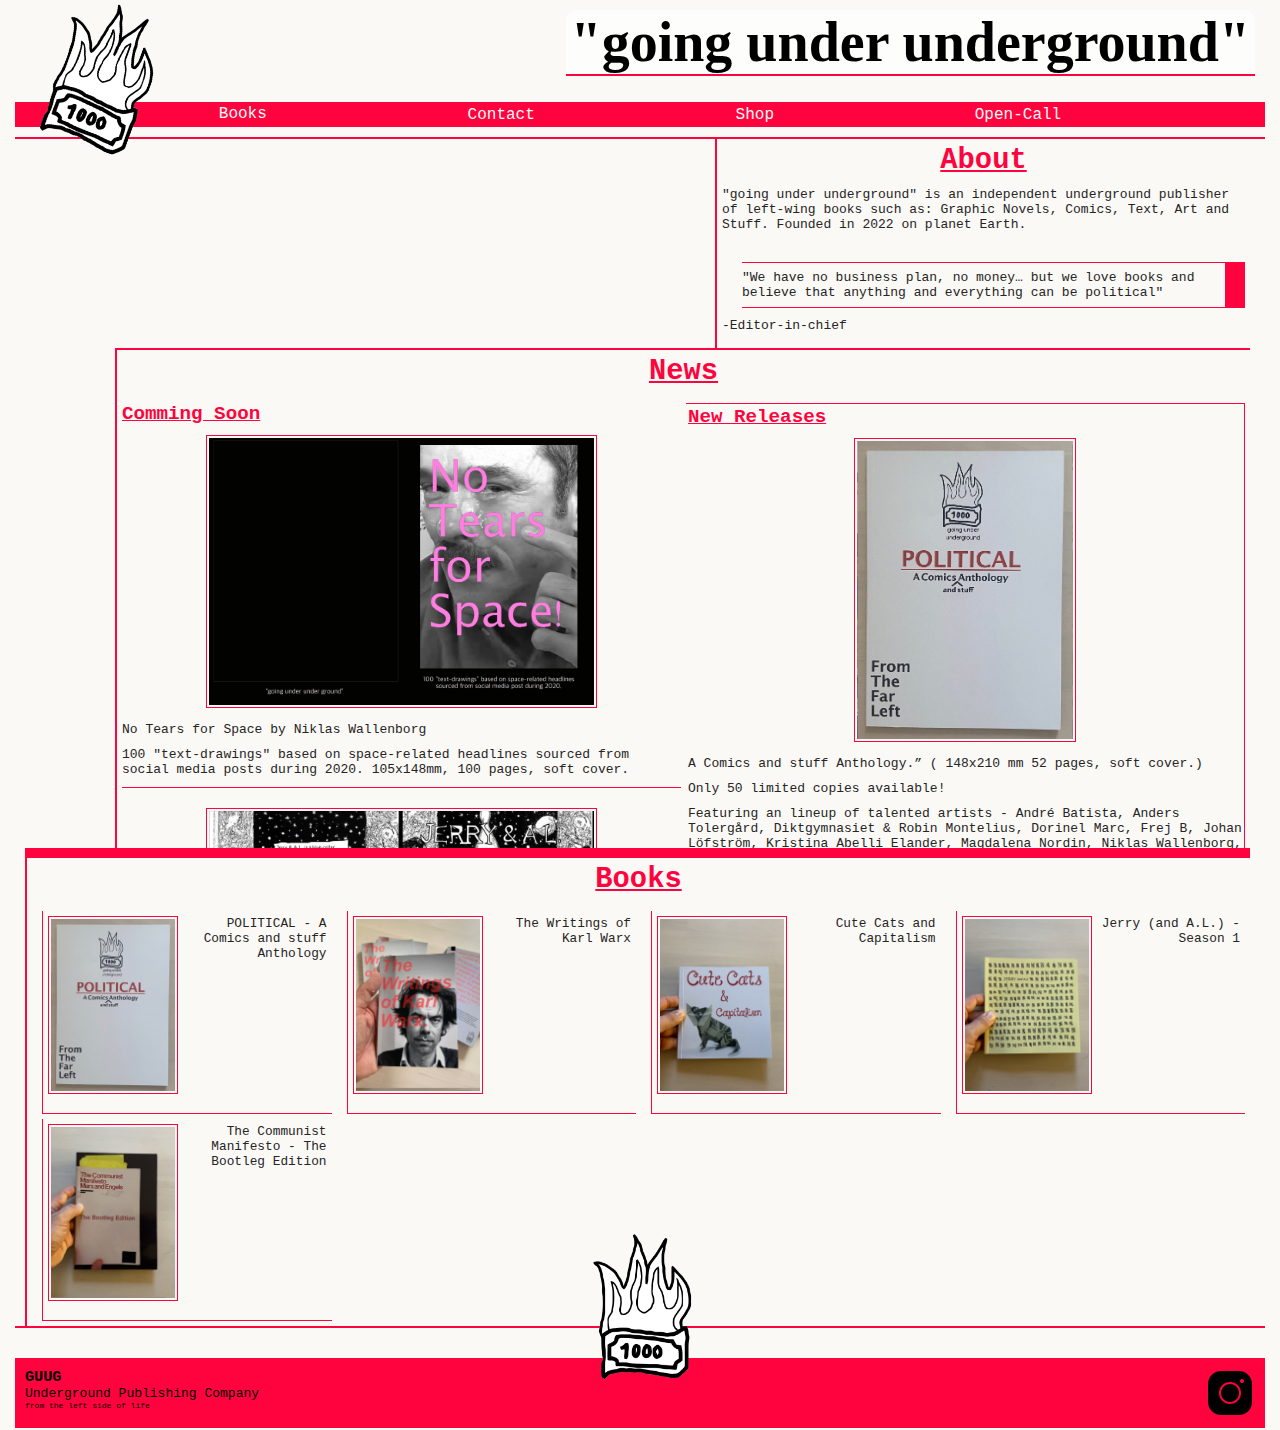
<file: index.html>
<!DOCTYPE html>
<html lang="en">
  <head>
    <meta charset="UTF-8" />
    <meta name="viewport" content="width=device-width, initial-scale=1.0" />
    <title>going under underground</title>
    <link rel="stylesheet" href="css/style.css" />
  </head>
  <body>
    <div class="wrapper">
      <header class="container-header">
        <img
          src="img/testlogo.png"
          alt="guug log"
          class="container-header__logo"
        />
        <h1 class="container-header__title">
          &quot;going under underground&quot;
        </h1>
      </header>
      <nav>
        <ul class="container-link">
          <li class="container-link__text">
            <a href="#books" class="container-link__text">Books</a>
          </li>
          <li>
            <a href="contact/index.html" class="container-link__text"
              >Contact</a
            >
          </li>
          <li>
            <a href="shop/index.html" class="container-link__text">Shop</a>
          </li>
          <li>
            <a href="open-call/index.html" class="container-link__text"
              >Open-Call</a
            >
          </li>
        </ul>
      </nav>
      <main class="grid-main">
        <section class="container-box1">
          <h2 class="headline">About</h2>
          <p class="bread-text">
            &quot;going under underground&quot; is an independent underground
            publisher of left-wing books such as: Graphic Novels, Comics, Text,
            Art and Stuff. Founded in 2022 on planet Earth.
          </p>
          <p class="bread-text__quote">
            &quot;We have no business plan, no money… but we love books and
            believe that anything and everything can be political&quot;
          </p>
          <p class="bread-text">-Editor-in-chief</p>
        </section>

        <article class="container-box2">
          <h2 class="headline box2__center-title">News</h2>
          <section class="ections-box">
            <h3 class="subheadline">Comming Soon</h3>
            <img
              src="img/upcNTFS.jpg"
              alt="book cover No tears for space"
              class="landscape-img"
            />
            <p class="bread-text">No Tears for Space by Niklas Wallenborg</p>
            <p class="bread-text">
              100 &quot;text-drawings&quot; based on space-related headlines
              sourced from social media posts during 2020. 105x148mm, 100 pages,
              soft cover.
            </p>
            <div class="line"></div>
            <img
              src="img/upcJAHT.jpg"
              alt="book cover Jerry and AL"
              class="landscape-img"
            />
            <p class="bread-text">Jerry & A.L. halftime</p>
            <p class="bread-text">
              It's a collaboration between: Niklas Wallenborg, ChatGPT and
              DALL-E.
            </p>
            <p class="bread-text">
              &quot;Jerry and A.L is the story about a blue-collar worker on a
              40-year contract aboard the commercial cargo vessel the CSS Ananke
              and the ships computer A.L (Artificial Labor controller ) a
              sentient computer with artificial intelligence.&quot;
            </p>
            <p class="bread-text">
              &quot;Halfway&quot; is the second issue and takes place 20 years
              into the service. The entire story unfolds over the course of one
              day
            </p>
          </section>
          <section class="sections-box">
            <h3 class="subheadline">New Releases</h3>
            <a href="books/political.html"
              ><img
                src="img/cover.political.jpg"
                alt="book cover political"
                class="portrait-img"
            /></a>
            <p class="bread-text">
              A Comics and stuff Anthology.” ( 148x210 mm 52 pages, soft cover.)
            </p>
            <p class="bread-text">Only 50 limited copies available!</p>
            <p class="bread-text">
              Featuring an lineup of talented artists - André Batista, Anders
              Tolergård, Diktgymnasiet & Robin Montelius, Dorinel Marc, Frej B,
              Johan Löfström, Kristina Abelli Elander, Magdalena Nordin, Niklas
              Wallenborg, Patrick Kretschek, and Peter Banö.
            </p>
          </section>
          <section class="sections-box">
            <h3 class="subheadline">Open Call</h3>
            <img
              src="img/hopeOpenCall.jpg"
              alt="happy family in landscape"
              class="landscape-img"
            />
            <p class="bread-text">THERE IS STILL HOPE FOR THE FUTURE</p>
            <p class="bread-text">DEADLINE 12/12( Spread the word )</p>
            <p class="bread-text">
              Theme - Resistance and Hope (open for interpretation) Send your
              submission to info@niklaswallenborg.com I have zero budget and
              can't pay you.
            </p>
            <p class="bread-text">Looking for</p>
            <ul class="bread-text__list">
              <li>&#8727; Comics, text, art… anything you can print.</li>
              <li>&#8727; 1-4 pages.</li>
              <li>&#8727; Page size A5.</li>
              <li>&#8727; Colour or Black/white.</li>
              <li>&#8727; Swedish or English.</li>
            </ul>
          </section>
        </article>

        <section class="container-box3">
          <h2 id="books" class="headline center-title">Books</h2>
          <div class="framme-book">
            <a href="books/political.html"
              ><img
                src="img/cover.political.jpg"
                alt="book cover political"
                class="portrait-img"
            /></a>
            <p class="framme-book__title">
              POLITICAL - A Comics and stuff Anthology
            </p>
          </div>
          <div class="framme-book">
            <a href="books/karlwarx.html"
              ><img
                src="img/KWcover.jpg"
                alt="book cover The Writings of Karl Warx"
                class="portrait-img"
            /></a>
            <p class="framme-book__title">The Writings of Karl Warx</p>
          </div>
          <div class="framme-book">
            <a href="books/cats.html"
              ><img
                src="img/CCCcover.jpg"
                alt="book cover Cute Cats and Capitalism"
                class="portrait-img"
            /></a>
            <p class="framme-book__title">Cute Cats and Capitalism</p>
          </div>
          <div class="framme-book">
            <a href="books/jerry1.html"
              ><img
                src="img/JAcover.jpg"
                alt="book cover Jerry (and A.L.) - Season 1"
                class="portrait-img"
            /></a>
            <p class="framme-book__title">Jerry (and A.L.) - Season 1</p>
          </div>
          <div class="framme-book">
            <a href="books/manifesto.html"
              ><img
                src="img/BLcover.jpg"
                alt="book cover The Communist Manifesto - The Bootleg Edition"
                class="portrait-img"
            /></a>
            <p class="framme-book__title">
              The Communist Manifesto - The Bootleg Edition
            </p>
          </div>
        </section>
      </main>

      <footer class="container-footer">
        <div>
          <h3 class="container-footer__text">GUUG</h3>
          <p class="container-footer__text">Underground Publishing Company</p>
          <p class="container-footer__text-small">from the left side of life</p>
        </div>
        <nav>
          <ul>
            <li>
              <a
                href="https://www.instagram.com/niklaswallenborg/"
                target="_blank"
                ><img
                  src="img/icons8-instagram-50.png"
                  alt="instgram logo"
                  class="footer-link"
              /></a>
            </li>
          </ul>
        </nav>
        <img src="img/testlogo.png" alt="guug log" class="logo-footer" />
      </footer>
    </div>
  </body>
</html>
</file>
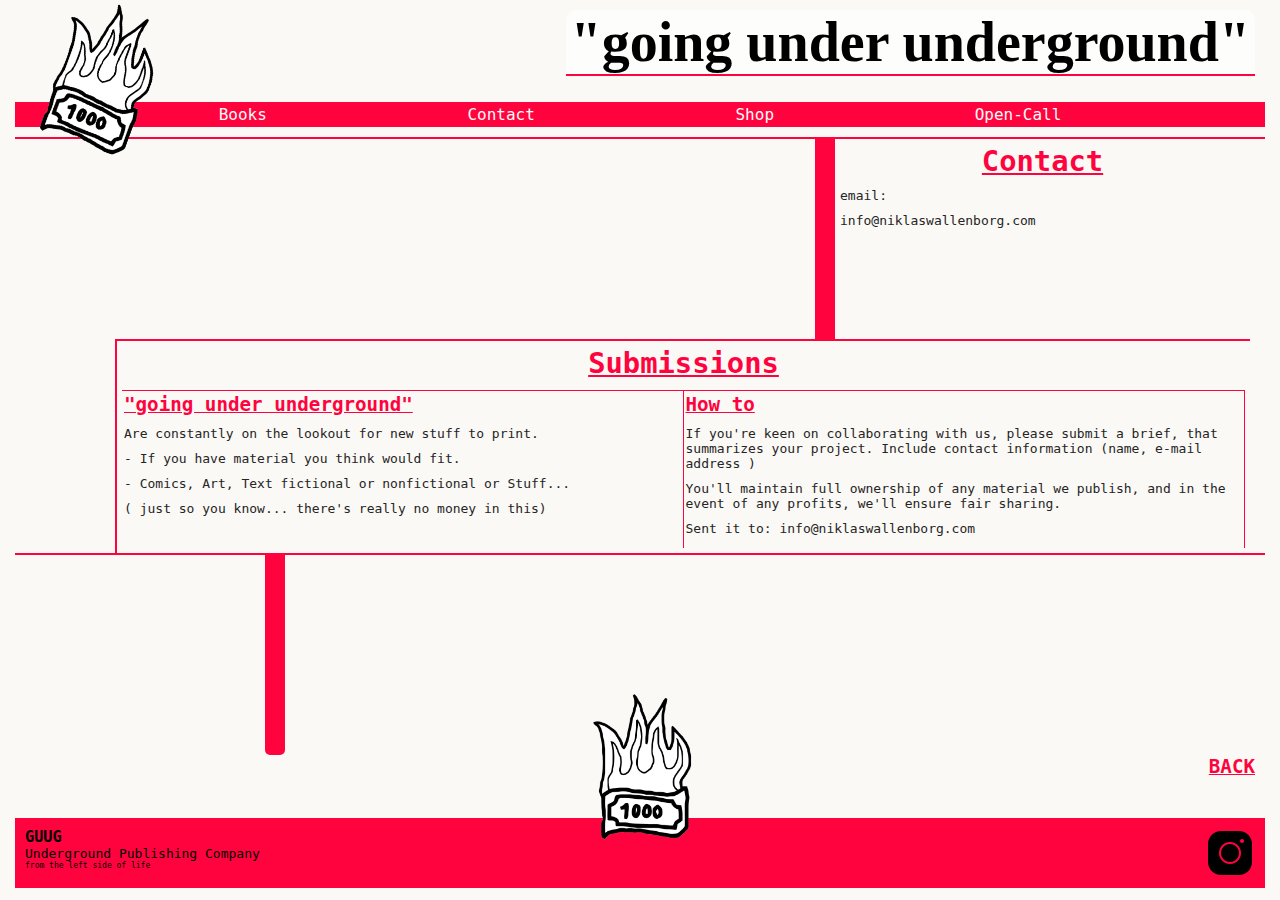
<file: contact/index.html>
<!DOCTYPE html>
<html lang="en">
  <head>
    <meta charset="UTF-8" />
    <meta name="viewport" content="width=device-width, initial-scale=1.0" />
    <title>going under underground</title>
    <link rel="stylesheet" href="../css/style.css" />
  </head>
  <body>
    <div class="wrapper">
      <header class="container-header">
        <img
          src="../img/testlogo.png"
          alt="guug log"
          class="container-header__logo"
        />
        <h1 class="container-header__title">
          &quot;going under underground&quot;
        </h1>
      </header>
      <nav>
        <ul class="container-link">
          <li class="container-link__text">
            <a href="../index.html#books" class="container-link__text">Books</a>
          </li>
          <li><a href="#" class="container-link__text">Contact</a></li>
          <li>
            <a href="../shop/index.html" class="container-link__text">Shop</a>
          </li>
          <li>
            <a href="../open-call/index.html" class="container-link__text"
              >Open-Call</a
            >
          </li>
        </ul>
      </nav>
      <main class="grid-main">
        <section class="container-box1__contact">
          <h2 class="headline">Contact</h2>
          <p class="bread-text">email:</p>

          <p class="bread-text">info@niklaswallenborg.com</p>
        </section>

        <article class="container-box2__contact">
          <h2 class="headline box2__contact__center-title">Submissions</h2>
          <section class="sections-box">
            <h3 class="subheadline">"going under underground"</h3>
            <p class="bread-text">
              Are constantly on the lookout for new stuff to print.
            </p>
            <p class="bread-text">
              - If you have material you think would fit.
            </p>
            <p class="bread-text">
              - Comics, Art, Text fictional or nonfictional or Stuff...
            </p>
            <p class="bread-text">
              ( just so you know... there's really no money in this)
            </p>
          </section>
          <section class="sections-box">
            <h3 class="subheadline">How to</h3>
            <p class="bread-text">
              If you're keen on collaborating with us, please submit a brief,
              that summarizes your project. Include contact information (name,
              e-mail address )
            </p>
            <p class="bread-text">
              You'll maintain full ownership of any material we publish, and in
              the event of any profits, we'll ensure fair sharing.
            </p>
            <p class="bread-text">Sent it to: info@niklaswallenborg.com</p>
          </section>
        </article>
      </main>
      <div class="column"></div>
      <a href="../index.html"><h3 class="backlink">BACK</h3></a>

      <footer class="container-footer">
        <div>
          <h3 class="container-footer__text">GUUG</h3>
          <p class="container-footer__text">Underground Publishing Company</p>
          <p class="container-footer__text-small">from the left side of life</p>
        </div>
        <nav>
          <ul>
            <li>
              <a
                href="https://www.instagram.com/niklaswallenborg/"
                target="_blank"
                ><img
                  src="../img/icons8-instagram-50.png"
                  alt="instgram logo"
                  class="footer-link"
              /></a>
            </li>
          </ul>
        </nav>
        <img src="../img/testlogo.png" alt="guug log" class="logo-footer" />
      </footer>
    </div>
  </body>
</html>
</file>
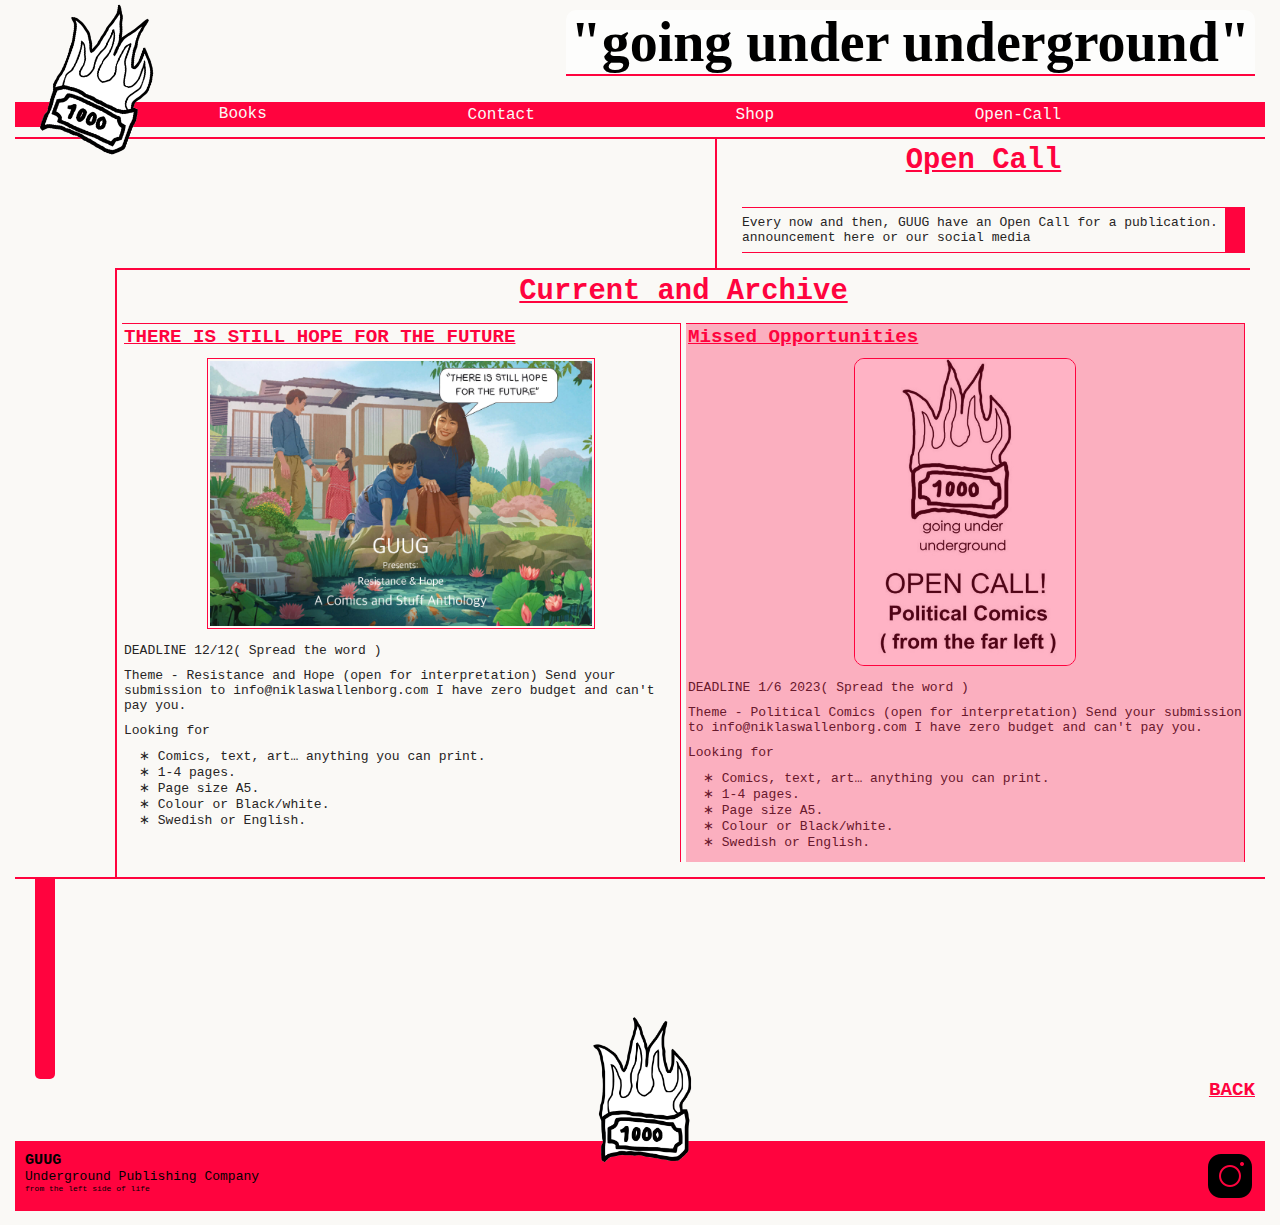
<file: open-call/index.html>
<!DOCTYPE html>
<html lang="en">
  <head>
    <meta charset="UTF-8" />
    <meta name="viewport" content="width=device-width, initial-scale=1.0" />
    <title>going under underground</title>
    <link rel="stylesheet" href="../css/style.css" />
  </head>
  <body>
    <div class="wrapper">
      <header class="container-header">
        <img
          src="../img/testlogo.png"
          alt="guug log"
          class="container-header__logo"
        />
        <h1 class="container-header__title">
          &quot;going under underground&quot;
        </h1>
      </header>
      <nav>
        <ul class="container-link">
          <li class="container-link__text">
            <a href="../index.html#books" class="container-link__text">Books</a>
          </li>
          <li>
            <a href="../contact/index.html" class="container-link__text"
              >Contact</a
            >
          </li>
          <li>
            <a href="../shop/index.html" class="container-link__text">Shop</a>
          </li>
          <li>
            <a href="../open-call/index.html" class="container-link__text"
              >Open-Call</a
            >
          </li>
        </ul>
      </nav>
      <main class="grid-main">
        <section class="container-box1">
          <h2 class="headline">Open Call</h2>

          <p class="bread-text__quote">
            Every now and then, GUUG have an Open Call for a publication.
            announcement here or our social media
          </p>
        </section>

        <article class="container-box2__open-call">
          <h2 class="headline box2__center-title">Current and Archive</h2>
          <section class="sections-box">
            <h3 class="subheadline">THERE IS STILL HOPE FOR THE FUTURE</h3>
            <img
              src="../img/hopeOpenCall.jpg"
              alt="happy family in landscape"
              class="landscape-img"
            />
            <p class="bread-text">DEADLINE 12/12( Spread the word )</p>
            <p class="bread-text">
              Theme - Resistance and Hope (open for interpretation) Send your
              submission to info@niklaswallenborg.com I have zero budget and
              can't pay you.
            </p>
            <p class="bread-text">Looking for</p>
            <ul class="bread-text__list">
              <li>&#8727; Comics, text, art… anything you can print.</li>
              <li>&#8727; 1-4 pages.</li>
              <li>&#8727; Page size A5.</li>
              <li>&#8727; Colour or Black/white.</li>
              <li>&#8727; Swedish or English.</li>
            </ul>
          </section>
          <section class="sections-box-pink">
            <h3 class="subheadline">Missed Opportunities</h3>
            <img
              src="../img/political.opencall.jpg"
              alt="open call info"
              class="old-open-call-img"
            />
            <p class="bread-text">DEADLINE 1/6 2023( Spread the word )</p>
            <p class="bread-text">
              Theme - Political Comics (open for interpretation) Send your
              submission to info@niklaswallenborg.com I have zero budget and
              can't pay you.
            </p>
            <p class="bread-text">Looking for</p>
            <ul class="bread-text__list">
              <li>&#8727; Comics, text, art… anything you can print.</li>
              <li>&#8727; 1-4 pages.</li>
              <li>&#8727; Page size A5.</li>
              <li>&#8727; Colour or Black/white.</li>
              <li>&#8727; Swedish or English.</li>
            </ul>
          </section>
        </article>
      </main>
      <div class="column2"></div>
      <a href="../index.html"><h3 class="backlink">BACK</h3></a>
      <footer class="container-footer">
        <div>
          <h3 class="container-footer__text">GUUG</h3>
          <p class="container-footer__text">Underground Publishing Company</p>
          <p class="container-footer__text-small">from the left side of life</p>
        </div>
        <nav>
          <ul>
            <li>
              <a href="https://www.instagram.com/niklaswallenborg/" target="_blank"
                ><img
                  src="../img/icons8-instagram-50.png"
                  alt="instgram logo"
                  class="footer-link"
              /></a>
            </li>
          </ul>
        </nav>
        <img src="../img/testlogo.png" alt="guug log" class="logo-footer" />
      </footer>
    </div>
  </body>
</html>
</file>
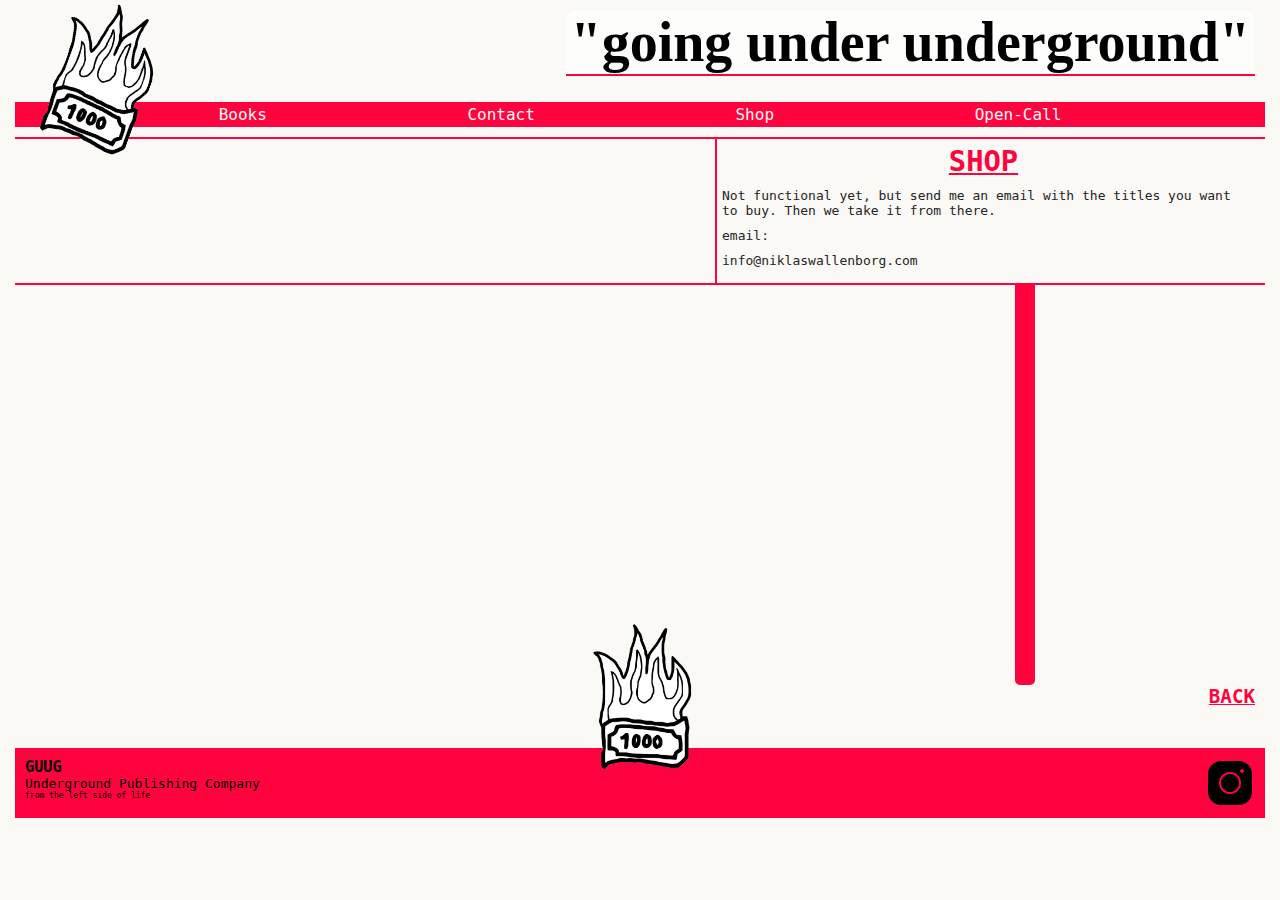
<file: shop/index.html>
<!DOCTYPE html>
<html lang="en">
  <head>
    <meta charset="UTF-8" />
    <meta name="viewport" content="width=device-width, initial-scale=1.0" />
    <title>going under underground</title>
    <link rel="stylesheet" href="../css/style.css" />
  </head>
  <body>
    <div class="wrapper">
      <header class="container-header">
        <img
          src="../img/testlogo.png"
          alt="guug log"
          class="container-header__logo"
        />
        <h1 class="container-header__title">
          &quot;going under underground&quot;
        </h1>
      </header>
      <nav>
        <ul class="container-link">
          <li class="container-link__text">
            <a href="../index.html#books" class="container-link__text">Books</a>
          </li>
          <li>
            <a href="../contact/index.html" class="container-link__text"
              >Contact</a
            >
          </li>
          <li>
            <a href="../shop/index.html" class="container-link__text">Shop</a>
          </li>
          <li>
            <a href="../open-call/index.html" class="container-link__text"
              >Open-Call</a
            >
          </li>
        </ul>
      </nav>
      <main class="grid-main">
        <section class="container-box1">
          <h2 class="headline">SHOP</h2>
          <p class="bread-text">
            Not functional yet, but send me an email with the titles you want to
            buy. Then we take it from there.
          </p>
          <p class="bread-text">email:</p>

          <p class="bread-text">info@niklaswallenborg.com</p>
        </section>
      </main>
      <div class="column3"></div>
      <a href="../index.html"><h3 class="backlink">BACK</h3></a>

      <footer class="container-footer">
        <div>
          <h3 class="container-footer__text">GUUG</h3>
          <p class="container-footer__text">Underground Publishing Company</p>
          <p class="container-footer__text-small">from the left side of life</p>
        </div>
        <nav>
          <ul>
            <li>
              <a
                href="https://www.instagram.com/niklaswallenborg/"
                target="_blank"
                ><img
                  src="../img/icons8-instagram-50.png"
                  alt="instgram logo"
                  class="footer-link"
              /></a>
            </li>
          </ul>
        </nav>
        <img src="../img/testlogo.png" alt="guug log" class="logo-footer" />
      </footer>
    </div>
  </body>
</html>
</file>
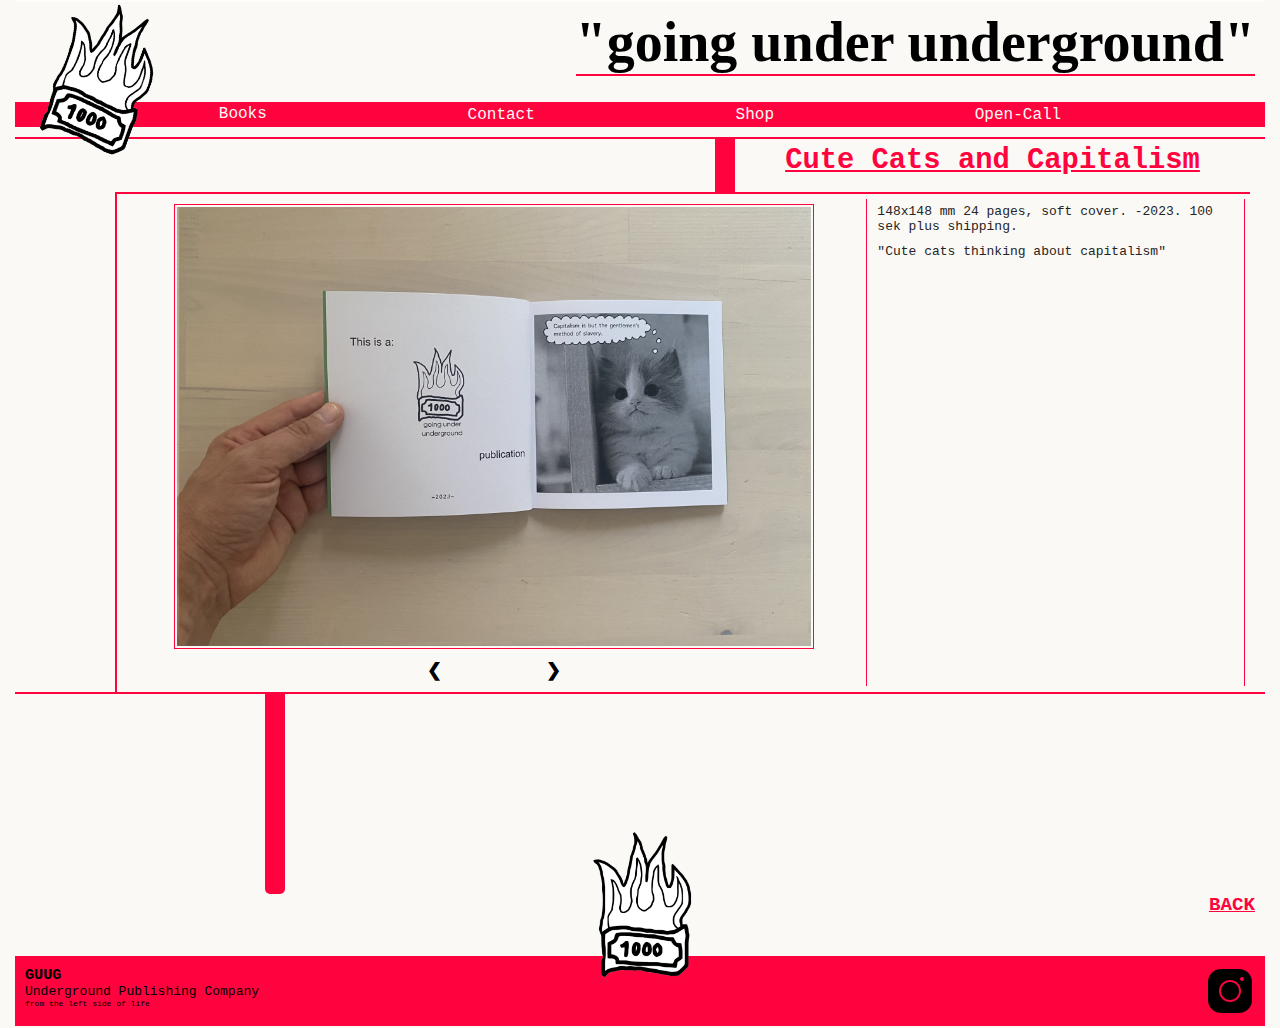
<file: books/cats.html>
<!DOCTYPE html>
<html lang="en">
  <head>
    <meta charset="UTF-8" />
    <meta name="viewport" content="width=device-width, initial-scale=1.0" />
    <title>going under underground</title>
    <link rel="stylesheet" href="css/style.css" />
  </head>
  <body>
    <div class="wrapper">
      <header class="container-header">
        <img
          src="../img/testlogo.png"
          alt="guug log"
          class="container-header__logo"
        />
        <h1 class="container-header__title">
          &quot;going under underground&quot;
        </h1>
      </header>
      <nav>
        <ul class="container-link">
          <li class="container-link__text">
            <a href="../index.html#books" class="container-link__text">Books</a>
          </li>
          <li>
            <a href="../contact/index.html" class="container-link__text"
              >Contact</a
            >
          </li>
          <li>
            <a href="../shop/index.html" class="container-link__text">Shop</a>
          </li>
          <li>
            <a href="../open-call/index.html" class="container-link__text"
              >Open-Call</a
            >
          </li>
        </ul>
      </nav>
      <main class="grid-main">
        <section class="container-book-title">
          <h2 class="headline">Cute Cats and Capitalism</h2>
        </section>

        <article class="container-book-gallery">
          <section class="sections-box">
            <div class="mySlides fade">
              <img
                src="img/cat/cat1.jpg"
                alt="inside book Cute Cats and Capitalism"
                class="landscape-img"
              />
            </div>
            <div class="mySlides fade">
              <img
                src="img/cat/cat2.jpg"
                alt="inside book Cute Cats and Capitalism"
                class="landscape-img"
              />
            </div>
            <div class="mySlides fade">
              <img
                src="img/cat/cat3.jpg"
                alt="inside book Cute Cats and Capitalism"
                class="landscape-img"
              />
            </div>

            <a class="prev" onclick="plusSlides(-1)">❮</a>
            <a class="next" onclick="plusSlides(1)">❯</a>
          </section>

          <section class="sections-box">
            <p class="bread-text">
              148x148 mm 24 pages, soft cover. -2023. 100 sek plus shipping.
            </p>
            <p class="bread-text">"Cute cats thinking about capitalism"</p>
          </section>
        </article>
      </main>
      <div class="column"></div>
      <a href="../index.html"><h3 class="backlink">BACK</h3></a>
      <footer class="container-footer">
        <div>
          <h3 class="container-footer__text">GUUG</h3>
          <p class="container-footer__text">Underground Publishing Company</p>
          <p class="container-footer__text-small">from the left side of life</p>
        </div>
        <nav>
          <ul>
            <li>
              <a
                href="https://www.instagram.com/niklaswallenborg/"
                target="_blank"
                ><img
                  src="../img/icons8-instagram-50.png"
                  alt="instgram logo"
                  class="footer-link"
              /></a>
            </li>
          </ul>
        </nav>
        <img src="../img/testlogo.png" alt="guug log" class="logo-footer" />
      </footer>
    </div>
  </body>

  <script>
    let slideIndex = 1;
    showSlides(slideIndex);

    function plusSlides(n) {
      showSlides((slideIndex += n));
    }

    function currentSlide(n) {
      showSlides((slideIndex = n));
    }

    function showSlides(n) {
      let i;
      let slides = document.getElementsByClassName("mySlides");
      if (n > slides.length) {
        slideIndex = 1;
      }
      if (n < 1) {
        slideIndex = slides.length;
      }
      for (i = 0; i < slides.length; i++) {
        slides[i].style.display = "none";
      }
      slides[slideIndex - 1].style.display = "block";
    }
  </script>
</html>
</file>
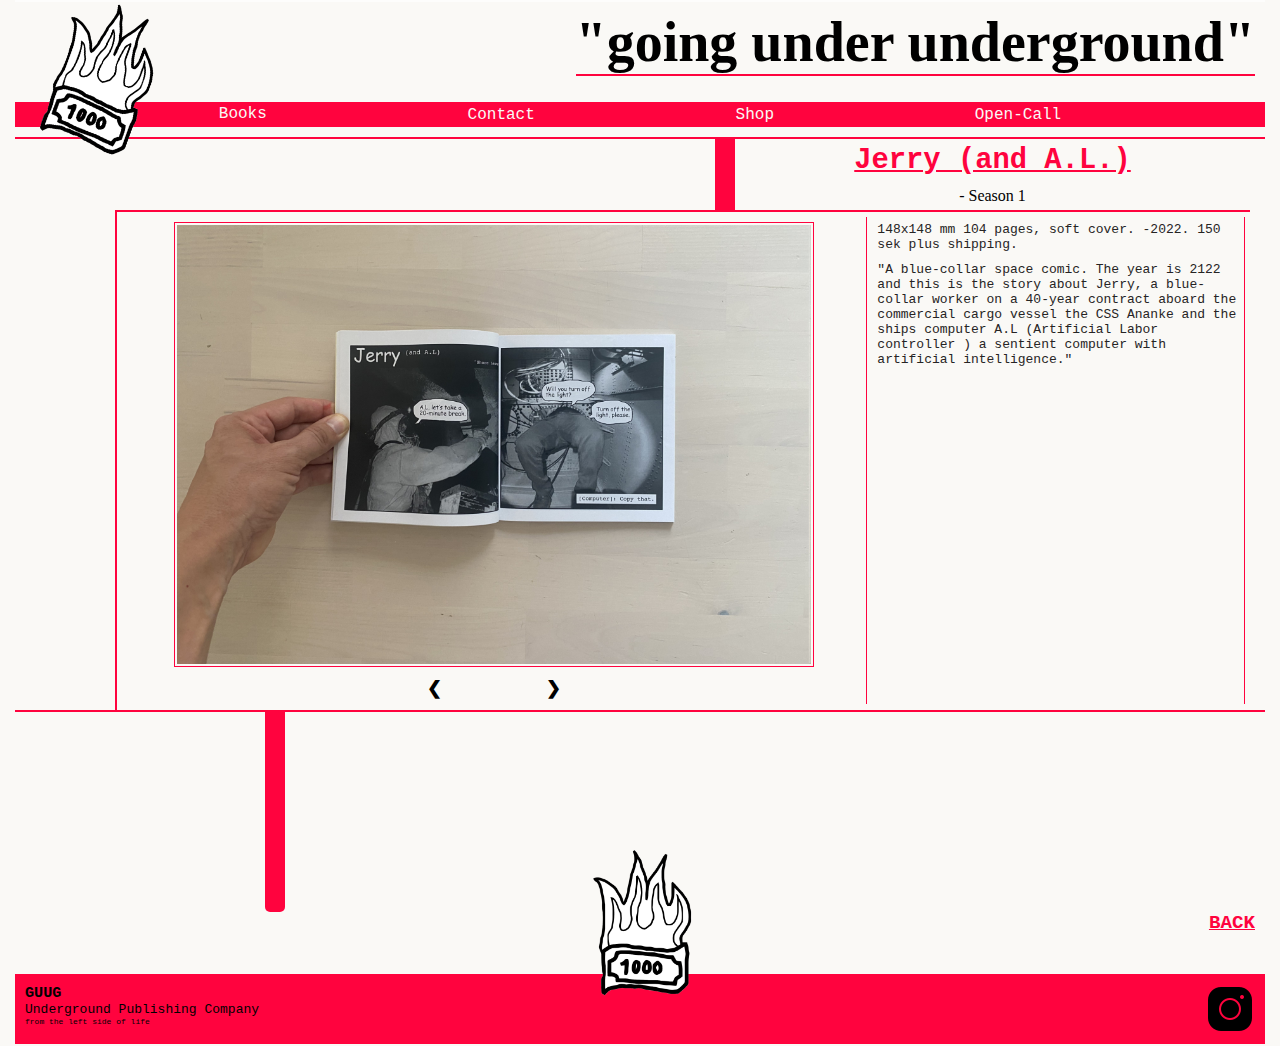
<file: books/jerry1.html>
<!DOCTYPE html>
<html lang="en">
  <head>
    <meta charset="UTF-8" />
    <meta name="viewport" content="width=device-width, initial-scale=1.0" />
    <title>going under underground</title>
    <link rel="stylesheet" href="css/style.css" />
  </head>
  <body>
    <div class="wrapper">
      <header class="container-header">
        <img
          src="../img/testlogo.png"
          alt="guug log"
          class="container-header__logo"
        />
        <h1 class="container-header__title">
          &quot;going under underground&quot;
        </h1>
      </header>
      <nav>
        <ul class="container-link">
          <li class="container-link__text">
            <a href="../index.html#books" class="container-link__text">Books</a>
          </li>
          <li>
            <a href="../contact/index.html" class="container-link__text"
              >Contact</a
            >
          </li>
          <li>
            <a href="../shop/index.html" class="container-link__text">Shop</a>
          </li>
          <li>
            <a href="../open-call/index.html" class="container-link__text"
              >Open-Call</a
            >
          </li>
        </ul>
      </nav>
      <main class="grid-main">
        <section class="container-book-title">
          <h2 class="headline">Jerry (and A.L.)</h2>
          <p>- Season 1</p>
        </section>

        <article class="container-book-gallery">
          <section class="sections-box">
            <div class="mySlides fade">
              <img
                src="img/jerry1/j1.jpg"
                alt="inside book Jerry (and A.L.)"
                class="landscape-img"
              />
            </div>
            <div class="mySlides fade">
              <img
                src="img/jerry1/j2.jpg"
                alt="inside book Jerry (and A.L.)"
                class="landscape-img"
              />
            </div>
            <div class="mySlides fade">
              <img
                src="img/jerry1/j3.jpg"
                alt="inside book Jerry (and A.L.)"
                class="landscape-img"
              />
            </div>
            <div class="mySlides fade">
              <img
                src="img/jerry1/j4.jpg"
                alt="inside book Jerry (and A.L.)"
                class="landscape-img"
              />
            </div>

            <a class="prev" onclick="plusSlides(-1)">❮</a>
            <a class="next" onclick="plusSlides(1)">❯</a>
          </section>

          <section class="sections-box">
            <p class="bread-text">
              148x148 mm 104 pages, soft cover. -2022. 150 sek plus shipping.
            </p>
            <p class="bread-text">
              "A blue-collar space comic. The year is 2122 and this is the story
              about Jerry, a blue-collar worker on a 40-year contract aboard the
              commercial cargo vessel the CSS Ananke and the ships computer A.L
              (Artificial Labor controller ) a sentient computer with artificial
              intelligence."
            </p>
          </section>
        </article>
      </main>
      <div class="column"></div>
      <a href="../index.html"><h3 class="backlink">BACK</h3></a>
      <footer class="container-footer">
        <div>
          <h3 class="container-footer__text">GUUG</h3>
          <p class="container-footer__text">Underground Publishing Company</p>
          <p class="container-footer__text-small">from the left side of life</p>
        </div>
        <nav>
          <ul>
            <li>
              <a
                href="https://www.instagram.com/niklaswallenborg/"
                target="_blank"
                ><img
                  src="../img/icons8-instagram-50.png"
                  alt="instgram logo"
                  class="footer-link"
              /></a>
            </li>
          </ul>
        </nav>
        <img src="../img/testlogo.png" alt="guug log" class="logo-footer" />
      </footer>
    </div>
  </body>

  <script>
    let slideIndex = 1;
    showSlides(slideIndex);

    function plusSlides(n) {
      showSlides((slideIndex += n));
    }

    function currentSlide(n) {
      showSlides((slideIndex = n));
    }

    function showSlides(n) {
      let i;
      let slides = document.getElementsByClassName("mySlides");
      if (n > slides.length) {
        slideIndex = 1;
      }
      if (n < 1) {
        slideIndex = slides.length;
      }
      for (i = 0; i < slides.length; i++) {
        slides[i].style.display = "none";
      }
      slides[slideIndex - 1].style.display = "block";
    }
  </script>
</html>
</file>
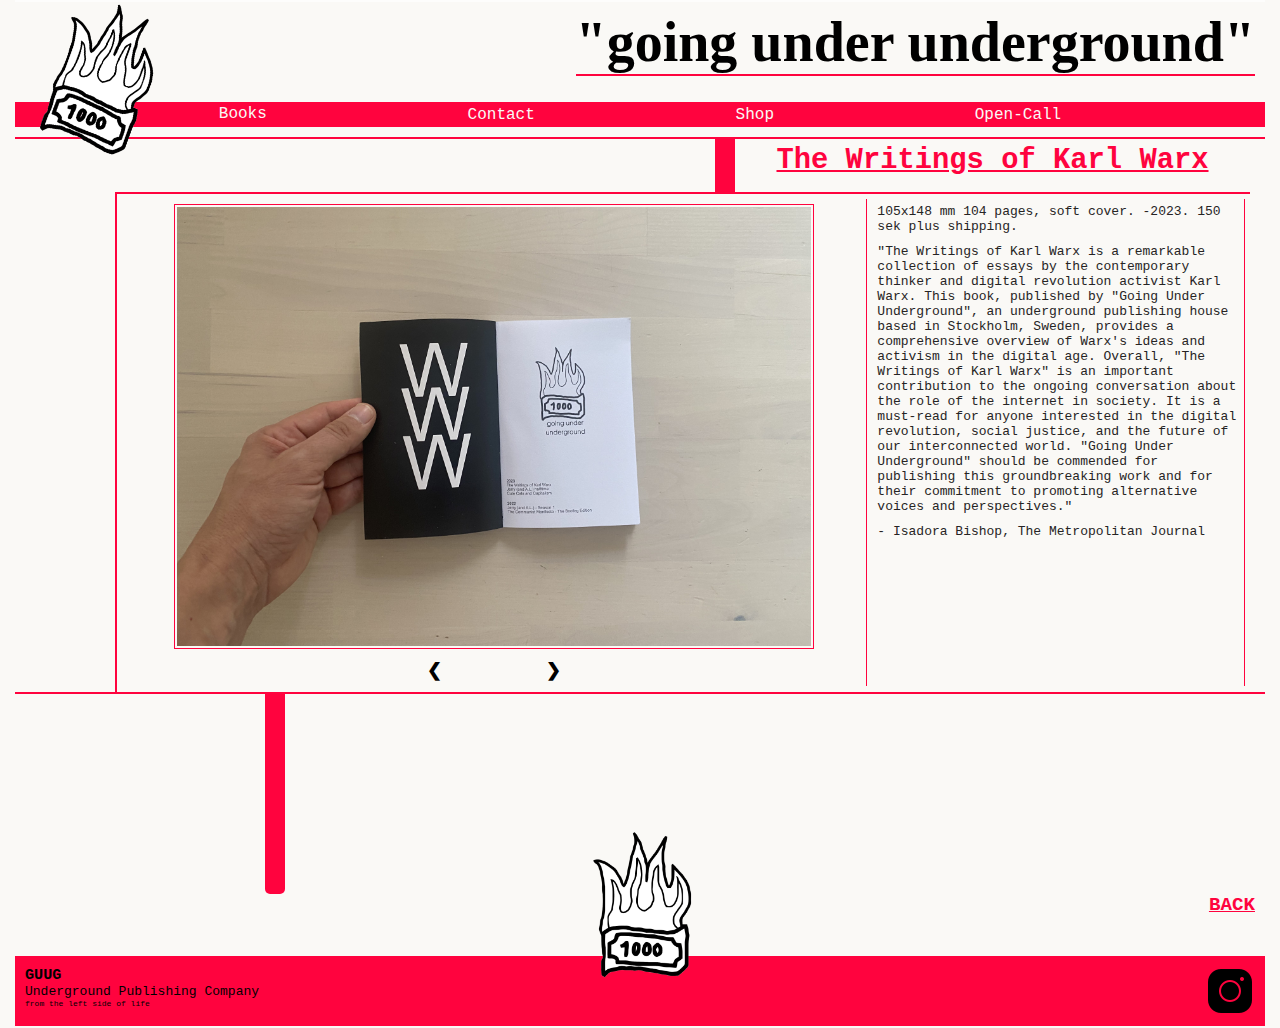
<file: books/karlwarx.html>
<!DOCTYPE html>
<html lang="en">
  <head>
    <meta charset="UTF-8" />
    <meta name="viewport" content="width=device-width, initial-scale=1.0" />
    <title>going under underground</title>
    <link rel="stylesheet" href="css/style.css" />
  </head>
  <body>
    <div class="wrapper">
      <header class="container-header">
        <img
          src="../img/testlogo.png"
          alt="guug log"
          class="container-header__logo"
        />
        <h1 class="container-header__title">
          &quot;going under underground&quot;
        </h1>
      </header>
      <nav>
        <ul class="container-link">
          <li class="container-link__text">
            <a href="../index.html#books" class="container-link__text">Books</a>
          </li>
          <li>
            <a href="../contact/index.html" class="container-link__text"
              >Contact</a
            >
          </li>
          <li>
            <a href="../shop/index.html" class="container-link__text">Shop</a>
          </li>
          <li>
            <a href="../open-call/index.html" class="container-link__text"
              >Open-Call</a
            >
          </li>
        </ul>
      </nav>
      <main class="grid-main">
        <section class="container-book-title">
          <h2 class="headline">The Writings of Karl Warx</h2>
        </section>

        <article class="container-book-gallery">
          <section class="sections-box">
            <div class="mySlides fade">
              <img
                src="img/kw/kw1.jpg"
                alt="inside book Karl Warx"
                class="landscape-img"
              />
            </div>
            <div class="mySlides fade">
              <img
                src="img/kw/kw2.jpg"
                alt="inside book Karl Warx"
                class="landscape-img"
              />
            </div>
            <div class="mySlides fade">
              <img
                src="img/kw/kw3.jpg"
                alt="inside book Karl Warx"
                class="landscape-img"
              />
            </div>
            <div class="mySlides fade">
              <img
                src="img/kw/kw4.jpg"
                alt="inside book Karl Warx"
                class="landscape-img"
              />
            </div>
            <div class="mySlides fade">
              <img
                src="img/kw/kw5.jpg"
                alt="inside book Karl Warx"
                class="landscape-img"
              />
            </div>

            <a class="prev" onclick="plusSlides(-1)">❮</a>
            <a class="next" onclick="plusSlides(1)">❯</a>
          </section>

          <section class="sections-box">
            <p class="bread-text">
              105x148 mm 104 pages, soft cover. -2023. 150 sek plus shipping.
            </p>
            <p class="bread-text">
              "The Writings of Karl Warx is a remarkable collection of essays by
              the contemporary thinker and digital revolution activist Karl
              Warx. This book, published by "Going Under Underground", an
              underground publishing house based in Stockholm, Sweden, provides
              a comprehensive overview of Warx's ideas and activism in the
              digital age. Overall, "The Writings of Karl Warx" is an important
              contribution to the ongoing conversation about the role of the
              internet in society. It is a must-read for anyone interested in
              the digital revolution, social justice, and the future of our
              interconnected world. "Going Under Underground" should be
              commended for publishing this groundbreaking work and for their
              commitment to promoting alternative voices and perspectives."
            </p>
            <p class="bread-text">- Isadora Bishop, The Metropolitan Journal</p>
          </section>
        </article>
      </main>
      <div class="column"></div>
      <a href="../index.html"><h3 class="backlink">BACK</h3></a>
      <footer class="container-footer">
        <div>
          <h3 class="container-footer__text">GUUG</h3>
          <p class="container-footer__text">Underground Publishing Company</p>
          <p class="container-footer__text-small">from the left side of life</p>
        </div>
        <nav>
          <ul>
            <li>
              <a
                href="https://www.instagram.com/niklaswallenborg/"
                target="_blank"
                ><img
                  src="../img/icons8-instagram-50.png"
                  alt="instgram logo"
                  class="footer-link"
              /></a>
            </li>
          </ul>
        </nav>
        <img src="../img/testlogo.png" alt="guug log" class="logo-footer" />
      </footer>
    </div>
  </body>

  <script>
    let slideIndex = 1;
    showSlides(slideIndex);

    function plusSlides(n) {
      showSlides((slideIndex += n));
    }

    function currentSlide(n) {
      showSlides((slideIndex = n));
    }

    function showSlides(n) {
      let i;
      let slides = document.getElementsByClassName("mySlides");
      if (n > slides.length) {
        slideIndex = 1;
      }
      if (n < 1) {
        slideIndex = slides.length;
      }
      for (i = 0; i < slides.length; i++) {
        slides[i].style.display = "none";
      }
      slides[slideIndex - 1].style.display = "block";
    }
  </script>
</html>
</file>
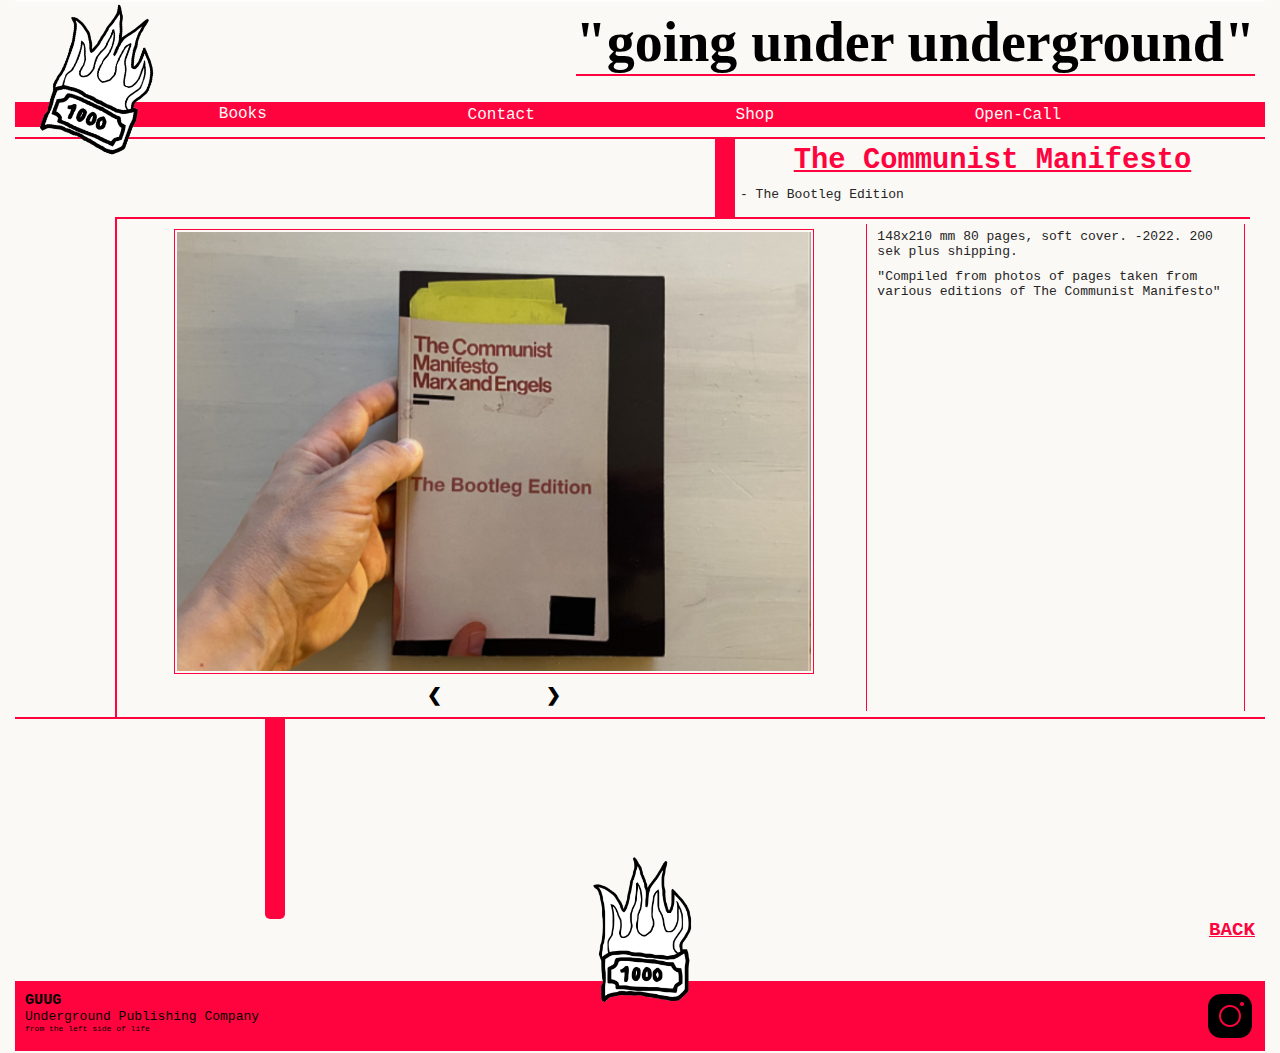
<file: books/manifesto.html>
<!DOCTYPE html>
<html lang="en">
  <head>
    <meta charset="UTF-8" />
    <meta name="viewport" content="width=device-width, initial-scale=1.0" />
    <title>going under underground</title>
    <link rel="stylesheet" href="css/style.css" />
  </head>
  <body>
    <div class="wrapper">
      <header class="container-header">
        <img
          src="../img/testlogo.png"
          alt="guug log"
          class="container-header__logo"
        />
        <h1 class="container-header__title">
          &quot;going under underground&quot;
        </h1>
      </header>
      <nav>
        <ul class="container-link">
          <li class="container-link__text">
            <a href="../index.html#books" class="container-link__text">Books</a>
          </li>
          <li>
            <a href="../contact/index.html" class="container-link__text"
              >Contact</a
            >
          </li>
          <li>
            <a href="../shop/index.html" class="container-link__text">Shop</a>
          </li>
          <li>
            <a href="../open-call/index.html" class="container-link__text"
              >Open-Call</a
            >
          </li>
        </ul>
      </nav>
      <main class="grid-main">
        <section class="container-book-title">
          <h2 class="headline">The Communist Manifesto</h2>
          <p class="bread-text">- The Bootleg Edition</p>
        </section>

        <article class="container-book-gallery">
          <section class="sections-box">
            <div class="mySlides fade">
              <img
                src="img/boot/boot1.jpg"
                alt="inside book The Communist Manifesto"
                class="landscape-img"
              />
            </div>
            <div class="mySlides fade">
              <img
                src="img/boot/boot2.jpg"
                alt="inside book The Communist Manifesto"
                class="landscape-img"
              />
            </div>
            <div class="mySlides fade">
              <img
                src="img/boot/boot3.jpg"
                alt="inside book The Communist Manifesto"
                class="landscape-img"
              />
            </div>

            <a class="prev" onclick="plusSlides(-1)">❮</a>
            <a class="next" onclick="plusSlides(1)">❯</a>
          </section>

          <section class="sections-box">
            <p class="bread-text">
              148x210 mm 80 pages, soft cover. -2022. 200 sek plus shipping.
            </p>
            <p class="bread-text">
              "Compiled from photos of pages taken from various editions of The
              Communist Manifesto"
            </p>
          </section>
        </article>
      </main>
      <div class="column"></div>
      <a href="../index.html"><h3 class="backlink">BACK</h3></a>
      <footer class="container-footer">
        <div>
          <h3 class="container-footer__text">GUUG</h3>
          <p class="container-footer__text">Underground Publishing Company</p>
          <p class="container-footer__text-small">from the left side of life</p>
        </div>
        <nav>
          <ul>
            <li>
              <a
                href="https://www.instagram.com/niklaswallenborg/"
                target="_blank"
                ><img
                  src="../img/icons8-instagram-50.png"
                  alt="instgram logo"
                  class="footer-link"
              /></a>
            </li>
          </ul>
        </nav>
        <img src="../img/testlogo.png" alt="guug log" class="logo-footer" />
      </footer>
    </div>
  </body>

  <script>
    let slideIndex = 1;
    showSlides(slideIndex);

    function plusSlides(n) {
      showSlides((slideIndex += n));
    }

    function currentSlide(n) {
      showSlides((slideIndex = n));
    }

    function showSlides(n) {
      let i;
      let slides = document.getElementsByClassName("mySlides");
      if (n > slides.length) {
        slideIndex = 1;
      }
      if (n < 1) {
        slideIndex = slides.length;
      }
      for (i = 0; i < slides.length; i++) {
        slides[i].style.display = "none";
      }
      slides[slideIndex - 1].style.display = "block";
    }
  </script>
</html>
</file>
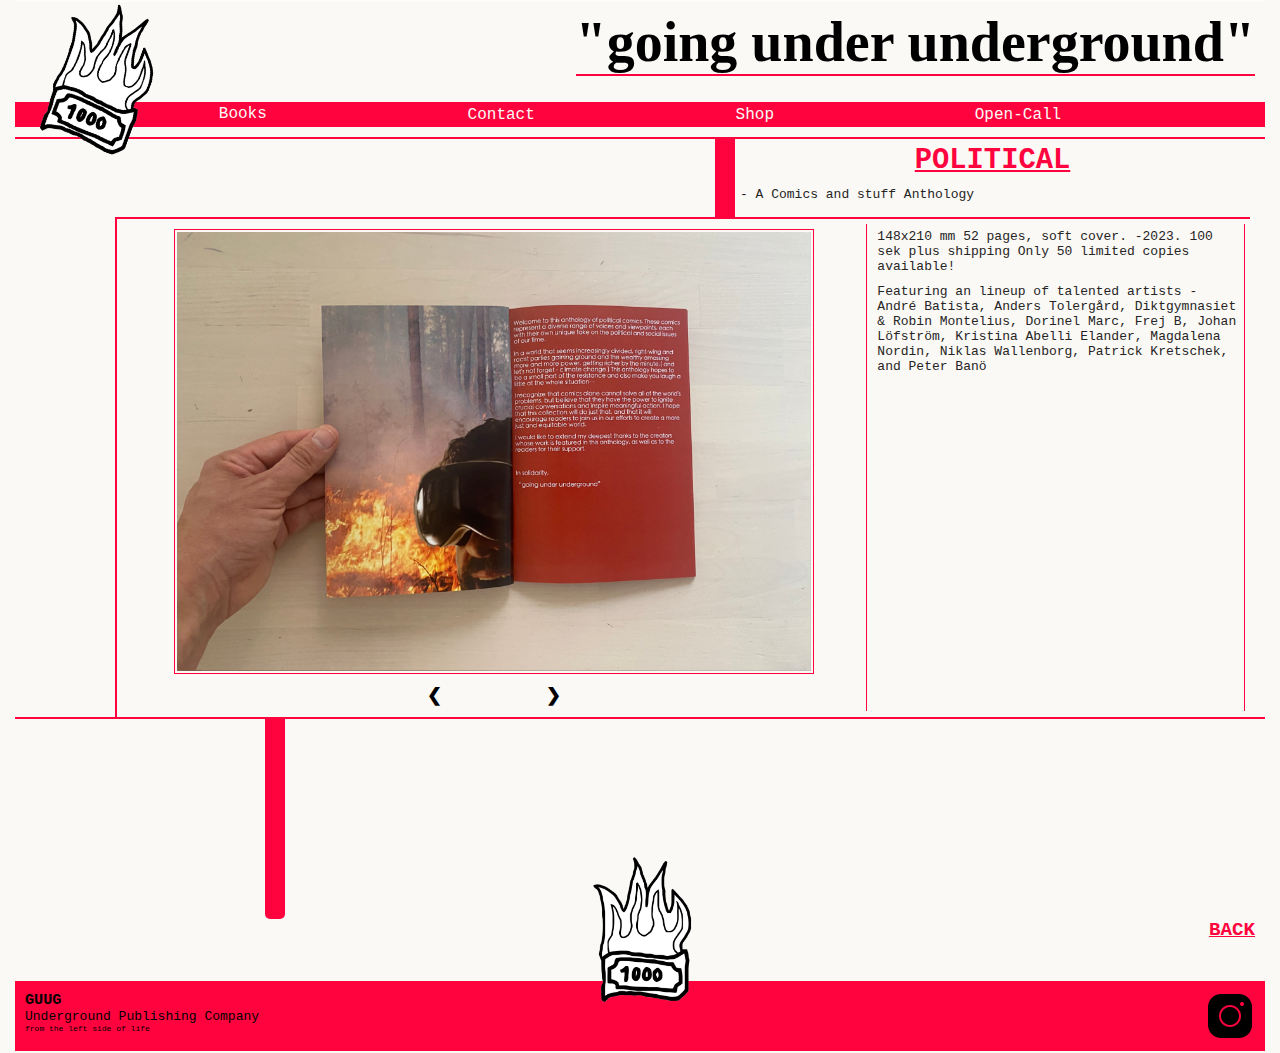
<file: books/political.html>
<!DOCTYPE html>
<html lang="en">
  <head>
    <meta charset="UTF-8" />
    <meta name="viewport" content="width=device-width, initial-scale=1.0" />
    <title>going under underground</title>
    <link rel="stylesheet" href="css/style.css" />
  </head>
  <body>
    <div class="wrapper">
      <header class="container-header">
        <img
          src="../img/testlogo.png"
          alt="guug log"
          class="container-header__logo"
        />
        <h1 class="container-header__title">
          &quot;going under underground&quot;
        </h1>
      </header>
      <nav>
        <ul class="container-link">
          <li class="container-link__text">
            <a href="../index.html#books" class="container-link__text">Books</a>
          </li>
          <li>
            <a href="../contact/index.html" class="container-link__text"
              >Contact</a
            >
          </li>
          <li>
            <a href="../shop/index.html" class="container-link__text">Shop</a>
          </li>
          <li>
            <a href="../open-call/index.html" class="container-link__text"
              >Open-Call</a
            >
          </li>
        </ul>
      </nav>
      <main class="grid-main">
        <section class="container-book-title">
          <h2 class="headline">POLITICAL</h2>
          <p class="bread-text">- A Comics and stuff Anthology</p>
        </section>

        <article class="container-book-gallery">
          <section class="sections-box">
            <div class="mySlides fade">
              <img
                src="img/political/pol1.jpg"
                alt="inside book political"
                class="landscape-img"
              />
            </div>
            <div class="mySlides fade">
              <img
                src="img/political/pol2.jpg"
                alt="inside book political"
                class="landscape-img"
              />
            </div>
            <div class="mySlides fade">
              <img
                src="img/political/pol3.jpg"
                alt="inside book political"
                class="landscape-img"
              />
            </div>
            <div class="mySlides fade">
              <img
                src="img/political/pol4.jpg"
                alt="inside book political"
                class="landscape-img"
              />
            </div>
            <div class="mySlides fade">
              <img
                src="img/political/pol5.jpg"
                alt="inside book political"
                class="landscape-img"
              />
            </div>
            <div class="mySlides fade">
              <img
                src="img/political/pol6.jpg"
                alt="inside book political"
                class="landscape-img"
              />
            </div>
            <div class="mySlides fade">
              <img
                src="img/political/pol7.jpg"
                alt="inside book political"
                class="landscape-img"
              />
            </div>
            <div class="mySlides fade">
              <img
                src="img/political/pol8.jpg"
                alt="inside book political"
                class="landscape-img"
              />
            </div>

            <a class="prev" onclick="plusSlides(-1)">❮</a>
            <a class="next" onclick="plusSlides(1)">❯</a>
          </section>

          <section class="sections-box">
            <p class="bread-text">
              148x210 mm 52 pages, soft cover. -2023. 100 sek plus shipping Only
              50 limited copies available!
            </p>
            <p class="bread-text">
              Featuring an lineup of talented artists - André Batista, Anders
              Tolergård, Diktgymnasiet & Robin Montelius, Dorinel Marc, Frej B,
              Johan Löfström, Kristina Abelli Elander, Magdalena Nordin, Niklas
              Wallenborg, Patrick Kretschek, and Peter Banö
            </p>
          </section>
        </article>
      </main>
      <div class="column"></div>
      <a href="../index.html"><h3 class="backlink">BACK</h3></a>
      <footer class="container-footer">
        <div>
          <h3 class="container-footer__text">GUUG</h3>
          <p class="container-footer__text">Underground Publishing Company</p>
          <p class="container-footer__text-small">from the left side of life</p>
        </div>
        <nav>
          <ul>
            <li>
              <a
                href="https://www.instagram.com/niklaswallenborg/"
                target="_blank"
                ><img
                  src="../img/icons8-instagram-50.png"
                  alt="instgram logo"
                  class="footer-link"
              /></a>
            </li>
          </ul>
        </nav>
        <img src="../img/testlogo.png" alt="guug log" class="logo-footer" />
      </footer>
    </div>
  </body>

  <script>
    let slideIndex = 1;
    showSlides(slideIndex);

    function plusSlides(n) {
      showSlides((slideIndex += n));
    }

    function currentSlide(n) {
      showSlides((slideIndex = n));
    }

    function showSlides(n) {
      let i;
      let slides = document.getElementsByClassName("mySlides");
      if (n > slides.length) {
        slideIndex = 1;
      }
      if (n < 1) {
        slideIndex = slides.length;
      }
      for (i = 0; i < slides.length; i++) {
        slides[i].style.display = "none";
      }
      slides[slideIndex - 1].style.display = "block";
    }
  </script>
</html>
</file>
<file: css/style.css>
/* css Resetting */

* {
  box-sizing: border-box;
}
body {
  margin: 0;
}

h1,
h2,
h3,
h4,
h5,
figure,
p {
  margin: 0;
}

a {
  text-decoration: none;
}

ol,
ul {
  margin: 0;
  list-style-type: none;
  padding-inline-start: 0px;
}

img {
  display: block;
  max-width: 100%;
}

/* global */

:root {
  --color-primary: #000;
  --color-accent-1: #ff033e;
  --color-text: #262424;
  --color-background: #faf9f6;
}

.wrapper {
  position: relative;
  max-width: 1250px;
  margin-left: auto;
  margin-right: auto;
}

html {
  scroll-behavior: smooth;
}

body {
  background-color: var(--color-background);
}

.landscape-img {
  width: 70%;
  max-width: 440px;
  min-width: 220px;
  display: inline;
  margin-bottom: 10px;
  border: solid 1px var(--color-accent-1);
  padding: 2px;
}

.portrait-img {
  width: 40%;
  max-width: 250px;
  min-width: 130px;
  display: inline;
  margin-bottom: 10px;
  border: solid 1px var(--color-accent-1);
  padding: 2px;
}

.old-open-call-img {
  width: 40%;
  max-width: 250px;
  min-width: 130px;
  display: inline;
  margin-bottom: 10px;
  border-radius: 10px;
  border: solid 1px var(--color-accent-1);
}

.line {
  width: 100%;
  height: 1px;
  margin-bottom: 20px;
  background-color: var(--color-accent-1);
}

.column {
  width: 20px;
  height: 200px;
  margin-left: 250px;
  background-color: var(--color-accent-1);
  border-bottom-left-radius: 5px;
  border-bottom-right-radius: 5px;
}

.column2 {
  width: 20px;
  height: 200px;
  margin-left: 20px;
  background-color: var(--color-accent-1);
  border-bottom-left-radius: 5px;
  border-bottom-right-radius: 5px;
}

.column3 {
  width: 20px;
  height: 400px;
  margin-left: 300px;
  background-color: var(--color-accent-1);
  border-bottom-left-radius: 5px;
  border-bottom-right-radius: 5px;
}

@media (min-width: 500px) {
  .column3 {
    margin-left: 450px;
  }
}

@media (min-width: 700px) {
  .column3 {
    margin-left: 650px;
  }
}

@media (min-width: 900px) {
  .column3 {
    margin-left: 800px;
  }
}
@media (min-width: 1200px) {
  .column3 {
    margin-left: 1000px;
  }
}

/* text style */

.bread-text {
  text-align: start;
  color: var(--color-text);
  font-family: monospace;
  margin-bottom: 10px;
}

.bread-text__list {
  text-align: start;
  color: var(--color-text);
  font-family: monospace;
  margin-bottom: 10px;
  margin-left: 15px;
}

.bread-text__quote {
  text-align: start;
  color: var(--color-text);
  font-family: monospace;
  margin-left: 20px;
  margin-top: 20px;
  margin-bottom: 10px;
  padding: 7px 0;
  border-right: solid 20px var(--color-accent-1);
  border-top: solid 1px var(--color-accent-1);
  border-bottom: solid 1px var(--color-accent-1);
}

.container-link__text {
  font-size: 1rem;
  color: var(--color-background);
  font-family: monospace;
}
.backlink {
  font-size: 1.2rem;
  text-decoration: underline;
  margin-right: 10px;
  color: var(--color-accent-1);
  text-align: end;
  margin-bottom: 10px;
  font-family: monospace;
}

.headline {
  font-size: 1.8rem;
  text-decoration: underline;
  color: var(--color-accent-1);
  margin-bottom: 10px;
  text-align: center;
  font-family: monospace;
}

.subheadline {
  font-size: 1.2rem;
  text-decoration: underline;
  color: var(--color-accent-1);
  text-align: start;
  margin-bottom: 10px;
  font-family: monospace;
}

/*heder*/
.container-header {
  position: relative;
  top: 0;
  left: 0;
  display: flex;
  justify-content: end;
  width: 100%;
  border-bottom: solid 2px transparent;
  pointer-events: none;
  z-index: 1000;
}

.container-header__title {
  position: fixed;
  padding: 0 5px;
  font-size: 1.5rem;
  margin-top: 10px;
  margin-right: 10px;
  border-top-right-radius: 10px;
  border-top-left-radius: 10px;
  background-color: rgba(255, 255, 255, 0.655);
  border-bottom: solid 2px var(--color-accent-1);
}

@media (min-width: 600px) {
  .container-header__title {
    font-size: 2rem;
  }
}

@media (min-width: 800px) {
  .container-header__title {
    font-size: 2.5rem;
  }
}

@media (min-width: 1200px) {
  .container-header__title {
    font-size: 3.5rem;
  }
}

.container-header__logo {
  position: absolute;
  width: 15vw;
  max-width: 150px;
  left: 10px;
  transform: rotate(20deg);
}

.container-link {
  display: flex;
  justify-content: space-evenly;
  margin-top: 70px;
  margin-bottom: 10px;
  width: 100%;
  padding: 3px;
  background-color: var(--color-accent-1);
}

@media (min-width: 800px) {
  .container-link {
    margin-top: 80px;
  }
}

@media (min-width: 1200px) {
  .container-link {
    margin-top: 100px;
  }
}

/* Layout */

.grid-main {
  display: grid;
  grid-template-rows: auto;
  border-top: solid 2px var(--color-accent-1);
  border-bottom: solid 2px var(--color-accent-1);
}

.container-box1 {
  display: flex;
  text-align: center;
  margin-left: 60px;
  margin-right: 15px;
  padding: 5px;
  flex-direction: column;
  border-left: solid 2px var(--color-accent-1);
}

@media (min-width: 600px) {
  .container-box1 {
    margin-left: 250px;
  }
}

@media (min-width: 800px) {
  .container-box1 {
    margin-left: 450px;
  }
}

@media (min-width: 1200px) {
  .container-box1 {
    margin-left: 700px;
  }
}

.container-box2 {
  display: grid;
  grid-template-rows: auto auto auto auto;
  grid-template-columns: 1fr;
  text-align: center;
  flex-direction: column;
  margin-left: 40px;
  margin-right: 15px;
  padding: 5px;
  flex-direction: column;
  border-top: solid 2px var(--color-accent-1);
  border-left: solid 2px var(--color-accent-1);
}

@media (min-width: 800px) {
  .container-box2 {
    grid-template-columns: 1fr 1fr;
    margin-left: 100px;
    gap: 5px;
    max-height: 500px;
    overflow-y: scroll;
    overflow-x: hidden;
  }
}

@media (min-width: 800px) {
  .box2__center-title {
    grid-row: 1;
    grid-column: 1 / 3;
  }
}
/* CONTACT */
.container-box1__contact {
  display: flex;
  text-align: center;
  height: 200px;
  margin-left: 60px;
  margin-right: 15px;
  padding: 5px;
  flex-direction: column;
  border-left: solid 20px var(--color-accent-1);
}

@media (min-width: 600px) {
  .container-box1__contact {
    margin-left: 350px;
  }
}

@media (min-width: 800px) {
  .container-box1__contact {
    margin-left: 550px;
  }
}

@media (min-width: 1200px) {
  .container-box1__contact {
    margin-left: 800px;
  }
}
.container-box2__contact {
  display: grid;
  grid-template-rows: auto;
  grid-template-columns: 1fr;
  text-align: center;
  flex-direction: column;
  margin-left: 40px;
  margin-right: 15px;
  padding: 5px;
  flex-direction: column;
  border-top: solid 2px var(--color-accent-1);
  border-left: solid 2px var(--color-accent-1);
}

@media (min-width: 600px) {
  .container-box2__contact {
    margin-left: 100px;
    grid-template-rows: auto;
    grid-template-columns: 1fr 1fr;
  }
}
@media (min-width: 600px) {
  .box2__contact__center-title {
    grid-row: 1;
    grid-column: 1 / 3;
  }
}

/* end contact */

/*open-call*/
.container-box2__open-call {
  display: grid;
  grid-template-rows: auto auto auto auto;
  grid-template-columns: 1fr;
  text-align: center;
  flex-direction: column;
  margin-left: 40px;
  margin-right: 15px;
  padding: 5px;
  flex-direction: column;
  border-top: solid 2px var(--color-accent-1);
  border-left: solid 2px var(--color-accent-1);
}

@media (min-width: 800px) {
  .container-box2__open-call {
    grid-template-columns: 1fr 1fr;
    margin-left: 100px;
    gap: 5px;
  }
}

.sections-box-pink {
  position: relative;
  border-top: solid 1px var(--color-accent-1);
  padding: 2px;
}

.sections-box-pink::before {
  content: "";
  position: absolute;
  top: 0;
  left: 0;
  width: 100%;
  height: 100%;
  background-color: var(--color-accent-1);
  opacity: 0.3;
}

@media (min-width: 800px) {
  .sections-box-pink {
    border-top: solid 1px var(--color-accent-1);
    border-right: solid 1px var(--color-accent-1);
  }
}

/*end open-call*/

.sections-box {
  border-top: solid 1px var(--color-accent-1);
  padding: 2px;
}

@media (min-width: 800px) {
  .sections-box {
    border-top: solid 1px var(--color-accent-1);
    border-right: solid 1px var(--color-accent-1);
  }
}

.container-box3 {
  display: grid;
  grid-template-rows: auto;
  grid-template-columns: 1fr;
  gap: 5px;
  margin-left: 10px;
  margin-right: 15px;
  padding: 5px;
  border-top: solid 10px var(--color-accent-1);
  border-left: solid 2px var(--color-accent-1);
}

@media (min-width: 600px) {
  .container-box3 {
    grid-template-columns: 1fr 1fr;
  }
}

@media (min-width: 900px) {
  .container-box3 {
    grid-template-columns: 1fr 1fr 1fr;
  }
}

@media (min-width: 1200px) {
  .container-box3 {
    grid-template-columns: 1fr 1fr 1fr 1fr;
  }
}

.framme-book {
  max-width: 300px;
  gap: 5px;
  padding: 5px;
  margin-left: 10px;
  display: grid;
  grid-template-columns: 1fr auto;
  border-bottom: solid 1px var(--color-accent-1);
  border-left: solid 1px var(--color-accent-1);
}
.framme-book__title {
  text-align: end;
  font-size: 0.8rem;
  color: var(--color-text);
  font-family: monospace;
}

@media (min-width: 600px) {
  .center-title {
    grid-row: 1;
    grid-column: 1 / 3;
  }
}

@media (min-width: 900px) {
  .center-title {
    grid-row: 1;
    grid-column: 1 / 4;
  }
}

@media (min-width: 1200px) {
  .center-title {
    grid-row: 1;
    grid-column: 1 / 5;
  }
}

/* open call*/

/*books*/

/*contact*/

/*shop*/

/*footer*/
.container-footer {
  position: absolute;
  display: flex;
  text-align: center;
  flex-direction: row;
  justify-content: space-between;
  width: 100%;
  margin-top: 30px;
  padding: 10px;
  background-color: var(--color-accent-1);
}
.container-footer__text {
  text-align: start;
  font-family: monospace;
}
.container-footer__text-small {
  text-align: start;
  font-family: monospace;
  font-size: 0.5rem;
}
.footer-link {
  width: 8vw;
  max-width: 50px;
}
.logo-footer {
  position: absolute;
  left: 44%;
  bottom: 45px;
  width: 20vw;
  max-width: 150px;
}
</file>
<file: books/css/style.css>
/* css Resetting */

* {
  box-sizing: border-box;
}
body {
  margin: 0;
}

h1,
h2,
h3,
h4,
h5,
figure,
p {
  margin: 0;
}

a {
  text-decoration: none;
}

ol,
ul {
  margin: 0;
  list-style-type: none;
  padding-inline-start: 0px;
}

img {
  display: block;
  max-width: 100%;
}

/* global */

:root {
  --color-primary: #000;
  --color-accent-1: #ff033e;
  --color-text: #262424;
  --color-background: #faf9f6;
}

.wrapper {
  position: relative;
  max-width: 1250px;
  margin-left: auto;
  margin-right: auto;
}

html {
  scroll-behavior: smooth;
}

body {
  background-color: var(--color-background);
}

.landscape-img {
  width: 100%;
  max-width: 640px;
  min-width: 220px;
  display: inline;
  margin-bottom: 10px;
  border: solid 1px var(--color-accent-1);
  padding: 2px;
}

.column {
  width: 20px;
  height: 200px;
  margin-left: 250px;
  background-color: var(--color-accent-1);
  border-bottom-left-radius: 5px;
  border-bottom-right-radius: 5px;
}
/* text style */

.bread-text {
  text-align: start;
  color: var(--color-text);
  font-family: monospace;
  margin-bottom: 10px;
}

.container-link__text {
  font-size: 1rem;
  color: var(--color-background);
  font-family: monospace;
}

.headline {
  font-size: 1.8rem;
  text-decoration: underline;
  color: var(--color-accent-1);
  margin-bottom: 10px;
  text-align: center;
  font-family: monospace;
}

.backlink {
  font-size: 1.2rem;
  text-decoration: underline;
  margin-right: 10px;
  color: var(--color-accent-1);
  text-align: end;
  margin-bottom: 10px;
  font-family: monospace;
}

/*heder*/
.container-header {
  position: relative;
  top: 0;
  left: 0;
  display: flex;
  justify-content: end;
  width: 100%;
  background-color: rgba(255, 255, 255, 0.655);
  border-bottom: solid 2px transparent;
}

.container-header__title {
  position: absolute;
  font-size: 1.5rem;
  margin-top: 10px;
  margin-right: 10px;
  border-bottom: solid 2px var(--color-accent-1);
}

@media (min-width: 600px) {
  .container-header__title {
    font-size: 2rem;
  }
}

@media (min-width: 800px) {
  .container-header__title {
    font-size: 2.5rem;
  }
}

@media (min-width: 1200px) {
  .container-header__title {
    font-size: 3.5rem;
  }
}

.container-header__logo {
  position: absolute;
  width: 15vw;
  max-width: 150px;
  left: 10px;
  transform: rotate(20deg);
}

.container-link {
  display: flex;
  justify-content: space-evenly;
  margin-top: 70px;
  margin-bottom: 10px;
  width: 100%;
  padding: 3px;
  background-color: var(--color-accent-1);
}

@media (min-width: 800px) {
  .container-link {
    margin-top: 80px;
  }
}

@media (min-width: 1200px) {
  .container-link {
    margin-top: 100px;
  }
}

/* main */

.grid-main {
  display: grid;
  grid-template-rows: auto;
  border-top: solid 2px var(--color-accent-1);
  border-bottom: solid 2px var(--color-accent-1);
}

.container-book-title {
  display: flex;
  text-align: center;
  margin-left: 60px;
  margin-right: 15px;
  padding: 5px;
  flex-direction: column;
  border-left: solid 20px var(--color-accent-1);
}

@media (min-width: 600px) {
  .container-book-title {
    margin-left: 250px;
  }
}

@media (min-width: 800px) {
  .container-book-title {
    margin-left: 450px;
  }
}

@media (min-width: 1200px) {
  .container-book-title {
    margin-left: 700px;
  }
}

.container-book-gallery {
  display: grid;
  grid-template-rows: auto auto;
  grid-template-columns: 1fr;
  text-align: center;
  flex-direction: column;
  margin-left: 40px;
  margin-right: 15px;
  padding: 5px;
  flex-direction: column;
  border-top: solid 2px var(--color-accent-1);
  border-left: solid 2px var(--color-accent-1);
}

@media (min-width: 800px) {
  .container-book-gallery {
    grid-template-columns: 2fr 1fr;
    margin-left: 100px;
    gap: 5px;
    max-height: 500px;
    overflow-y: scroll;
    overflow-x: hidden;
  }
}

.sections-box {
  padding: 5px;
}

@media (min-width: 800px) {
  .sections-box {
    border-right: solid 1px var(--color-accent-1);
  }
}

/*footer*/
.container-footer {
  position: absolute;
  display: flex;
  text-align: center;
  flex-direction: row;
  justify-content: space-between;
  width: 100%;
  margin-top: 30px;
  padding: 10px;
  background-color: var(--color-accent-1);
}
.container-footer__text {
  text-align: start;
  font-family: monospace;
}
.container-footer__text-small {
  text-align: start;
  font-family: monospace;
  font-size: 0.5rem;
}
.footer-link {
  width: 8vw;
  max-width: 50px;
}
.logo-footer {
  position: absolute;
  left: 44%;
  bottom: 45px;
  width: 20vw;
  max-width: 150px;
}

/*slideshow*/
.mySlides {
  display: none;
}
img {
  vertical-align: middle;
}

.next {
  right: 0;
  border-radius: 4px 0 0 4px;
}

.prev,
.next {
  cursor: pointer;
  position: center;
  height: auto;
  width: auto;
  margin: 0 50px;
  color: black;
  border-radius: 50%;
  display: inline-block;
  font-weight: bold;
  font-size: 18px;
  transition: 0.6s ease;
  border-radius: 0 3px 3px 0;
  user-select: none;
}

.fade {
  animation-name: fade;
  animation-duration: 1.5s;
}

@keyframes fade {
  from {
    opacity: 0.4;
  }
  to {
    opacity: 1;
  }
}
</file>
